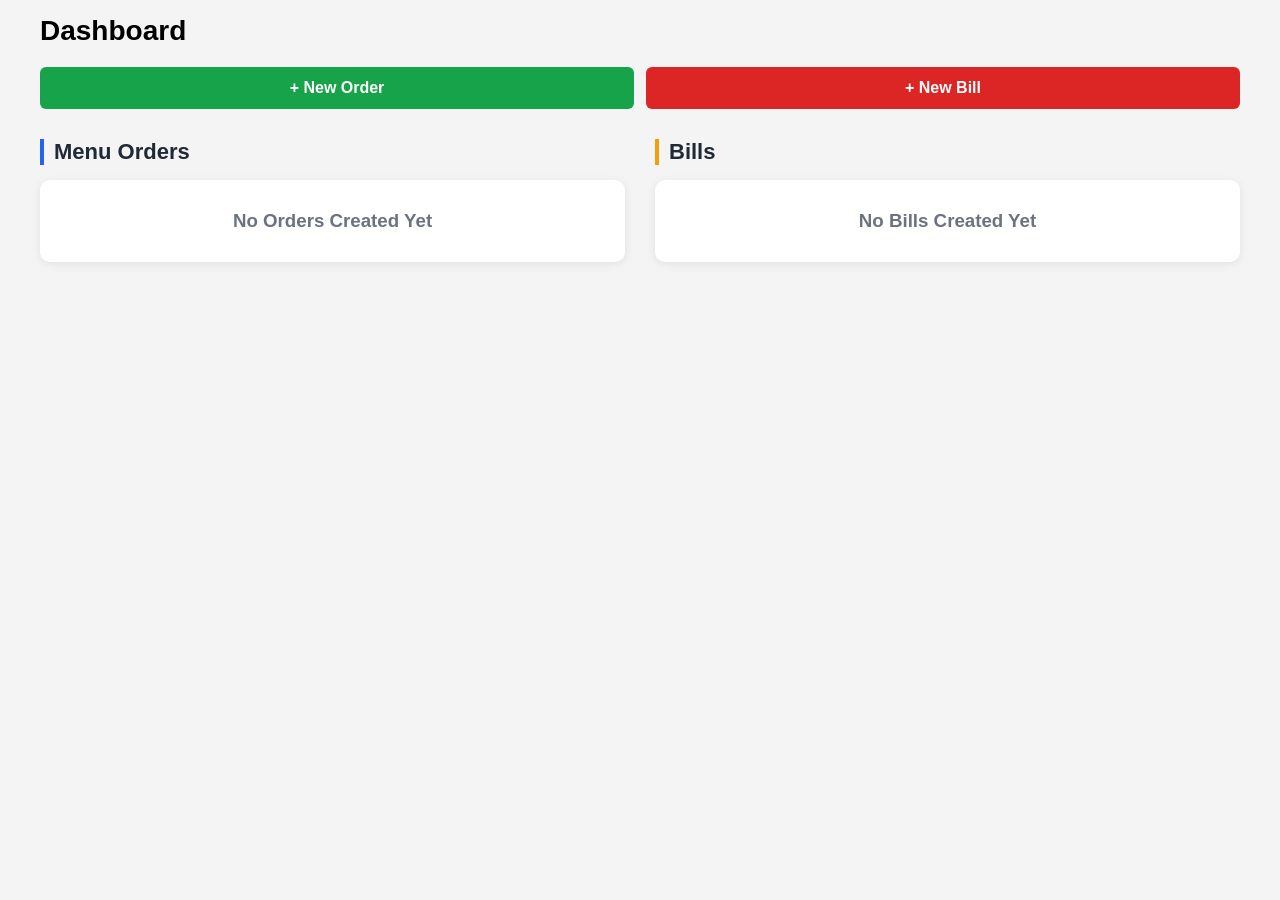
<file: index.html>
<!doctype html>
<html lang="en">
  <head>
    <meta charset="UTF-8" />
    <meta name="viewport" content="width=device-width, initial-scale=1.0" />
    <title>Dashboard</title>

    <style>
      * {
        margin: 0;
        padding: 0;
        box-sizing: border-box;
      }

      body {
        font-family: Arial, sans-serif;
        background: #f4f4f4;
        padding: 15px;
      }

      .container {
        max-width: 1200px;
        margin: auto;
      }

      .header {
        display: flex;
        justify-content: between;
        align-items: center;
        margin-bottom: 20px;
        gap: 10px;
        flex-wrap: wrap;
        width: 100%;
      }

      .header h1 {
        font-size: 28px;
        flex: 1;
      }

      .logout-form {
        display: inline;
      }

      .logout-btn {
        background: #374151;
        color: white;
        border: none;
        padding: 10px 18px;
        border-radius: 6px;
        font-weight: bold;
        cursor: pointer;
        font-size: 14px;
        transition: 0.2s;
      }

      .logout-btn:hover {
        background: #1f2937;
      }

      .top-actions-bar {
        display: flex;
        gap: 12px;
        margin-bottom: 30px;
      }

      .new-btn {
        text-align: center;
        display: inline-flex;
        align-items: center;
        justify-content: center;
        background: #16a34a;
        color: white;
        text-decoration: none;
        padding: 12px 20px;
        border-radius: 6px;
        font-weight: bold;
        flex: 1;
        transition: 0.2s;
      }

      .new-btn:hover {
        background: #15803d;
      }

      .new-btn.bill-btn {
        background: #dc2626;
      }

      .new-btn.bill-btn:hover {
        background: #b91c1c;
      }

      .dashboard-grid {
        display: grid;
        grid-template-columns: 1fr;
        gap: 30px;
      }

      @media (min-width: 992px) {
        .dashboard-grid {
          grid-template-columns: 1fr 1fr;
        }
      }

      .section-card {
        background: transparent;
      }

      .section-title {
        font-size: 22px;
        font-weight: bold;
        margin-bottom: 15px;
        color: #1f2937;
        border-left: 4px solid #2563eb;
        padding-left: 10px;
      }

      .section-card.bills-card .section-title {
        border-left-color: #f59e0b;
      }

      .table-wrapper {
        background: white;
        border-radius: 10px;
        overflow: hidden;
        box-shadow: 0 2px 10px rgba(0, 0, 0, 0.08);
      }

      table {
        width: 100%;
        border-collapse: collapse;
      }

      th {
        background: #1f2937;
        color: white;
        text-align: left;
        padding: 14px;
        font-size: 15px;
      }

      td {
        padding: 14px;
        border-bottom: 1px solid #e5e7eb;
        vertical-align: top;
        font-size: 15px;
      }

      tr:hover {
        background: #f9fafb;
      }

      .actions {
        display: flex;
        gap: 6px;
        flex-wrap: wrap;
      }

      .btn {
        text-decoration: none;
        color: white;
        padding: 8px 12px;
        border-radius: 5px;
        font-size: 13px;
        font-weight: 500;
        transition: 0.2s;
      }

      .print {
        background: #2563eb;
      }
      .print:hover {
        background: #1d4ed8;
      }

      .edit {
        background: #f59e0b;
      }
      .edit:hover {
        background: #d97706;
      }

      .delete {
        background: #dc2626;
      }
      .delete:hover {
        background: #b91c1c;
      }

      .empty {
        background: white;
        padding: 30px;
        text-align: center;
        border-radius: 10px;
        color: #6b7280;
        box-shadow: 0 2px 10px rgba(0, 0, 0, 0.08);
      }

      @media (max-width: 768px) {
        .header {
          flex-direction: row;
          justify-content: space-between;
        }

        .top-actions-bar {
          flex-direction: column;
          gap: 10px;
        }

        table,
        thead,
        tbody,
        th,
        td,
        tr {
          display: block;
        }

        thead {
          display: none;
        }

        tr {
          background: white;
          margin-bottom: 15px;
          border-radius: 10px;
          padding: 15px;
          box-shadow: 0 2px 8px rgba(0, 0, 0, 0.08);
        }

        td {
          border: none;
          padding: 6px 0;
        }

        td::before {
          font-weight: bold;
          display: block;
          margin-bottom: 3px;
          color: #4b5563;
        }

        .orders-table td:nth-child(1)::before {
          content: "Order ID";
        }

        .orders-table td:nth-child(2)::before {
          content: "Details";
        }

        .orders-table td:nth-child(3)::before {
          content: "Actions";
        }

        .bills-table td:nth-child(1)::before {
          content: "Bill ID";
        }

        .bills-table td:nth-child(2)::before {
          content: "Details";
        }

        .bills-table td:nth-child(3)::before {
          content: "Total";
        }

        .bills-table td:nth-child(4)::before {
          content: "Actions";
        }
      }
    </style>
  </head>

  <body>
    <div class="container">
      <div class="header">
        <h1>Dashboard</h1>
      </div>

      <div class="top-actions-bar">
        <a href="order.html" class="new-btn"> + New Order </a>
        <a href="bill.html" class="new-btn bill-btn"> + New Bill </a>
      </div>

      <div class="dashboard-grid">
        <!-- MENU ORDERS CARD -->
        <div class="section-card orders-card">
          <h2 class="section-title">Menu Orders</h2>

          <div id="ordersContainer"></div>
        </div>

        <div class="section-card bills-card">
          <h2 class="section-title">Bills</h2>

          <div id="billsContainer"></div>
        </div>
      </div>
    </div>
    <script src="js/database.js"></script>
    <script src="js/home.js"></script>
  </body>
</html>
</file>
